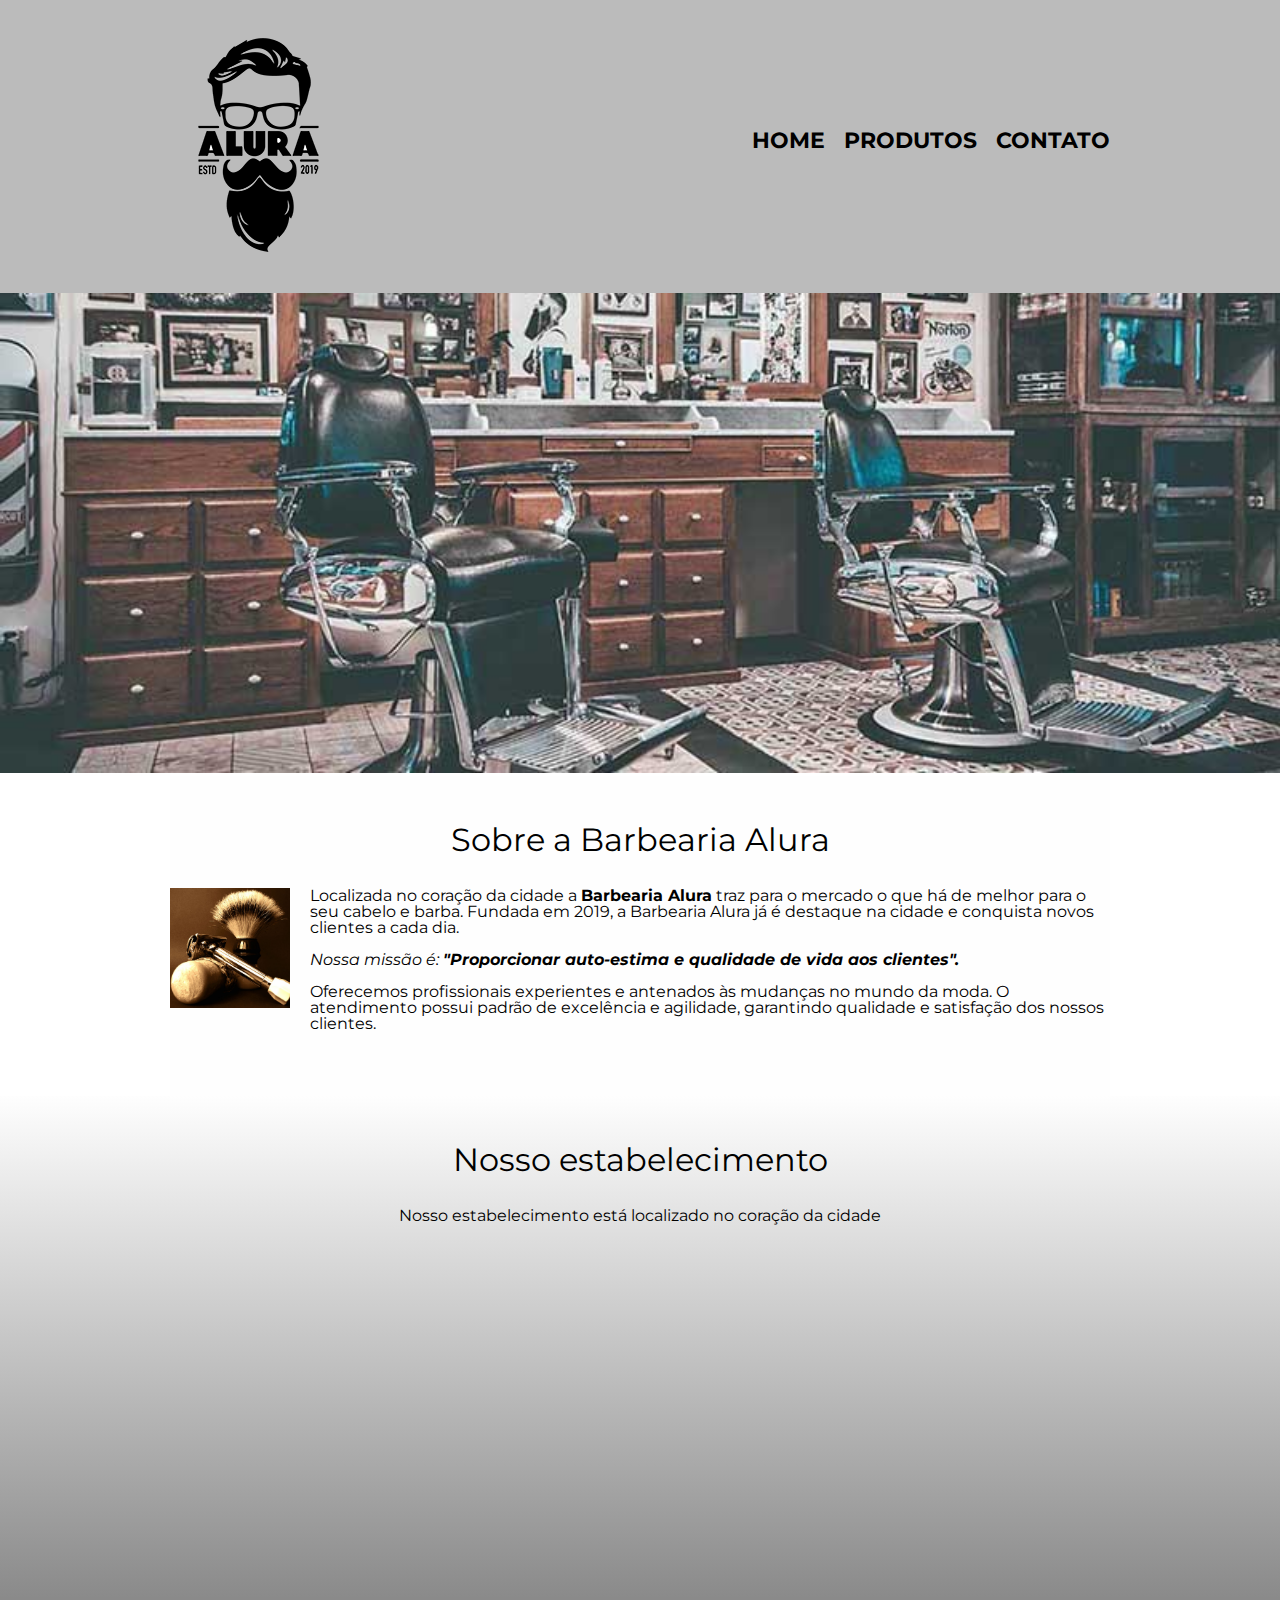
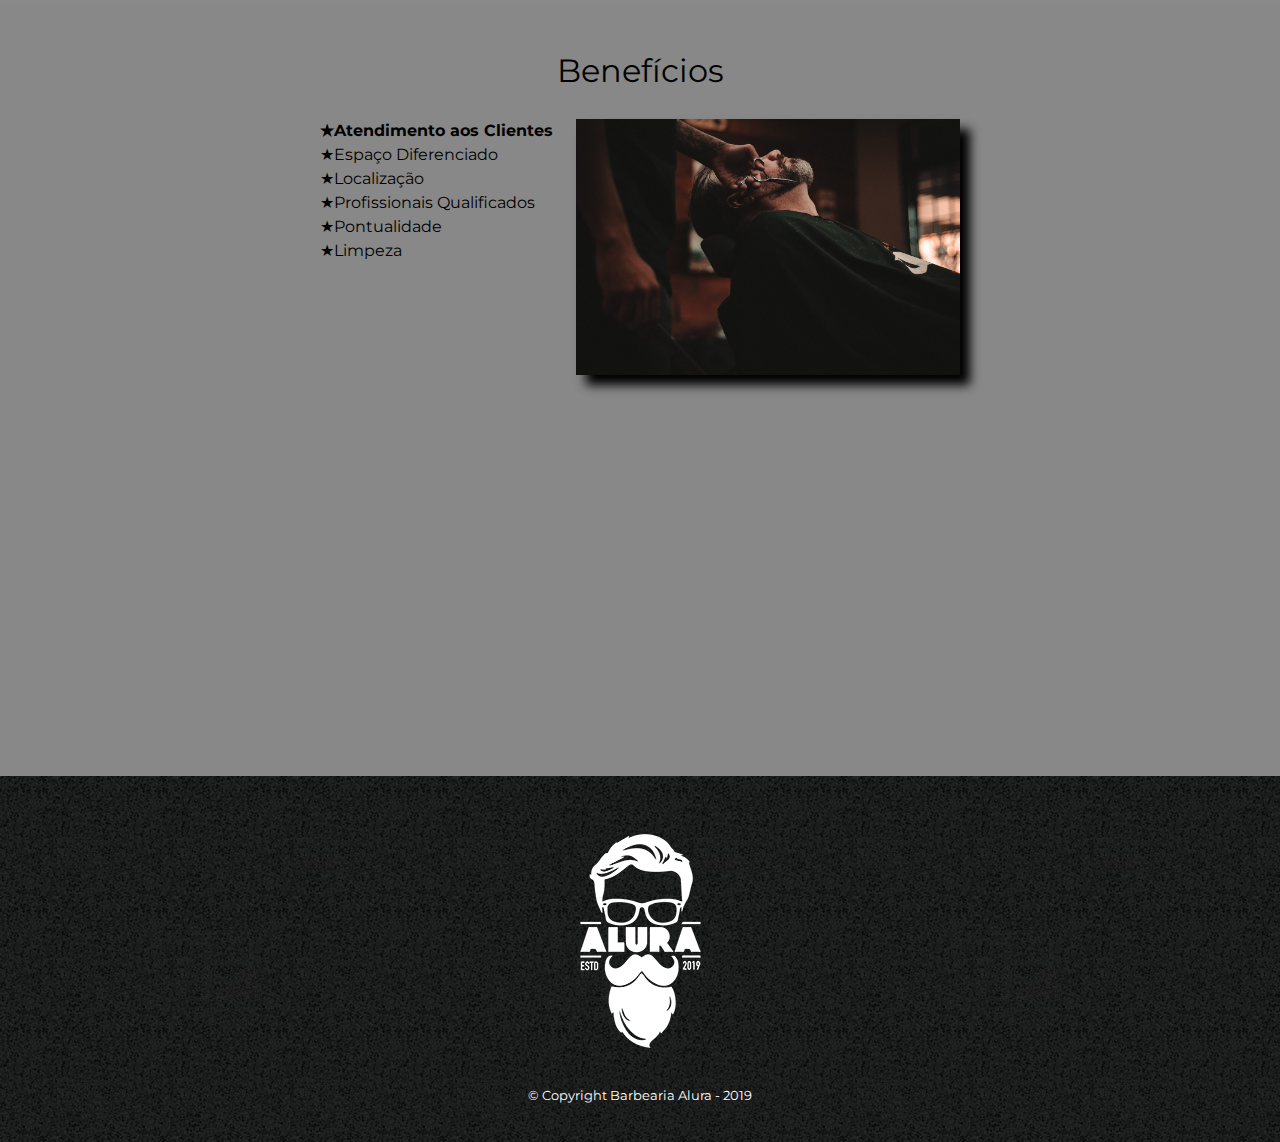
<file: index.html>
<!DOCTYPE html>
<html lang="pt-br">
	<head>
		<meta charset="utf-8">
		<meta name="viewport" content="width=device-width">
		<title>Barbearia Alura</title>
		<link rel="stylesheet" type="text/css" href="reset.css">
		<link rel="stylesheet" type="text/css" href="style.css">
		<link href="https://fonts.googleapis.com/css?family=Montserrat&display=swap" rel="stylesheet">
	</head>
	<body>
		<header>
			<div class="caixa">
				<h1><img src="logo.png"></h1>

				<nav>
					<ul>
						<li><a href="index.html">Home</a></li>
						<li><a href="produtos.html">Produtos</a></li>
						<li><a href="contato.html">Contato</a></li>
					</ul>
				</nav>
			</div>

		</header>
		<img class="banner" src="banner.jpg">

		<main>
			<section class="principal">
				<h2 class="titulo-principal">Sobre a Barbearia Alura</h2>

				<img class="utensilios" src="utensilios.jpg" alt="Utensílios de um barbeiro.">

				<p>Localizada no coração da cidade a <strong>Barbearia Alura</strong> traz para o mercado o que há de melhor para o seu cabelo e barba. Fundada em 2019, a Barbearia Alura já é destaque na cidade e conquista novos clientes a cada dia.</p>

				<p id="missao"><em>Nossa missão é: <strong>"Proporcionar auto-estima e qualidade de vida aos clientes".</strong></em></p>

				<p>Oferecemos profissionais experientes e antenados às mudanças no mundo da moda. O atendimento possui padrão de excelência e agilidade, garantindo qualidade e satisfação dos nossos clientes.</p>
			</section>

			<section class="mapa">
				<h3 class="titulo-principal">Nosso estabelecimento</h3>
				<p>Nosso estabelecimento está localizado no coração da cidade</p>

				<div class="mapa-conteudo">
					<iframe src="https://www.google.com/maps/embed?pb=!1m18!1m12!1m3!1d3656.448598130907!2d-46.634653385542414!3d-23.588239368469353!2m3!1f0!2f0!3f0!3m2!1i1024!2i768!4f13.1!3m3!1m2!1s0x94ce5a2b2ed7f3a1%3A0xab35da2f5ca62674!2sCaelum%20-%20Escola%20de%20Tecnologia!5e0!3m2!1spt-BR!2sbr!4v1580916426151!5m2!1spt-BR!2sbr" width=100% height="300" frameborder="0" style="border:0;" allowfullscreen=""></iframe>
				</div>
			</section>

			<section class="beneficios">
				<h3 class="titulo-principal">Benefícios</h3>

				<div class="conteudo-beneficios">
					<ul class="lista-beneficios">
						<li class="itens">Atendimento aos Clientes</li>
						<li class="itens">Espaço Diferenciado</li>
						<li class="itens">Localização</li>
						<li class="itens">Profissionais Qualificados</li>
						<li class="itens">Pontualidade</li>
						<li class="itens">Limpeza</li>

					</ul><img src="beneficios.jpg" class="imagem-beneficios">

				</div>

				<div class="video">
					<iframe width="100%" height="315" src="https://www.youtube.com/embed/wcVVXUV0YUY" frameborder="0" allow="accelerometer; autoplay; encrypted-media; gyroscope; picture-in-picture" allowfullscreen></iframe>
				</div>

			</section>			
		</main>

		<footer>
			<img src="logo-branco.png">
			<p class="copyright">&copy; Copyright Barbearia Alura - 2019</p>
		</footer>
		
	</body>	
</html>
</file>
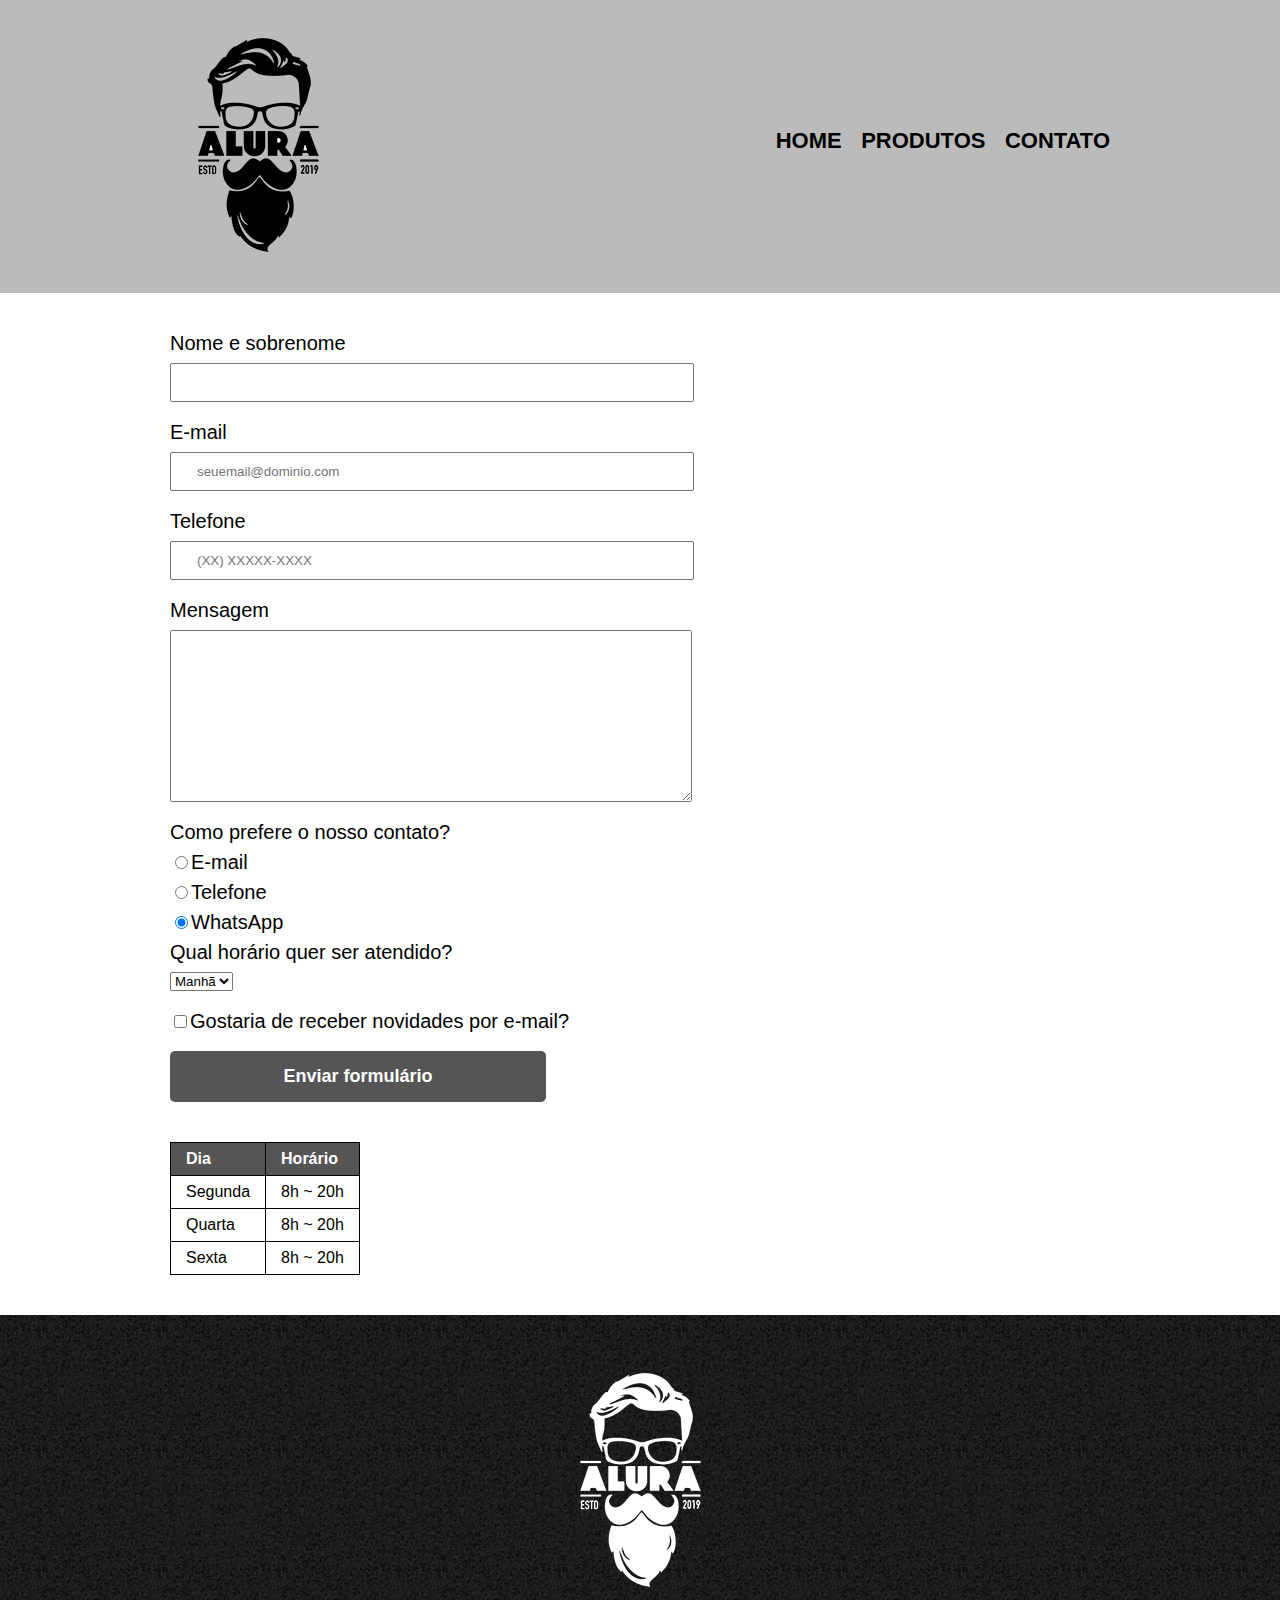
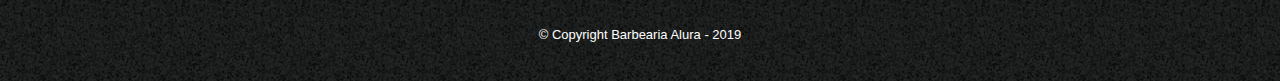
<file: contato.html>
<!DOCTYPE html>
<html lang="pt-br">
	<head>
		<meta charset="utf-8">
		<title>Contato - Barbearia Alura</title>
		<link rel="stylesheet" type="text/css" href="reset.css">
		<link rel="stylesheet" type="text/css" href="style.css">
	</head>

	<body>
		<header>
			<div class="caixa">
				<h1><img src="logo.png" alt="Logo da Barbearia Alura"></h1>

				<nav>
					<ul>
						<li><a href="index.html">Home</a></li>
						<li><a href="produtos.html">Produtos</a></li>
						<li><a href="contato.html">Contato</a></li>
					</ul>
				</nav>
			</div>
		</header>

		<main class="formulario">
			<form>
				<label for="nomesobrenome">Nome e sobrenome</label>
				<input type="text" id="nomesobrenome" class="input-padrao" required>

				<label for="email">E-mail</label>
				<input type="email" id="email" class="input-padrao" required placeholder="seuemail@dominio.com">

				<label for="telefone">Telefone</label>
				<input type="tel" id="telefone" class="input-padrao" required placeholder="(XX) XXXXX-XXXX">

				<label for="mensagem">Mensagem</label>
				<textarea cols="69" rows="10" id="mensagem" class="input-padrao" required></textarea>

				<fieldset>
					<legend>Como prefere o nosso contato?</legend>

					<label for="radio-email"><input type="radio" name="contato" value="email" id="radio-email">E-mail</label>
					

					<label for="radio-telefone"><input type="radio" name="contato" value="telefone" id="radio-telefone">Telefone</label>
					

					<label for="radio-whatsapp"><input type="radio" name="contato" value="whatsapp" id="radio-whatsapp" checked>WhatsApp</label>
					
				</fieldset>

				<fieldset>
					<legend>Qual horário quer ser atendido?</legend>
					<select>
						<option>Manhã</option>
						<option>Tarde</option>
						<option>Noite</option>
					</select>
				</fieldset>

				<label class="checkbox"><input type="checkbox">Gostaria de receber novidades por e-mail?</label>

				<input type="submit" value="Enviar formulário" class="enviar">
			</form>

			<table>
				<thead>
					<tr>
						<td>Dia</td>
						<td>Horário</td>
					</tr>
				</thead>

				<tbody>
					<tr>
						<td>Segunda</td>
						<td>8h ~ 20h</td>
					</tr>

					<tr>
						<td>Quarta</td>
						<td>8h ~ 20h</td>
					</tr>

					<tr>
						<td>Sexta</td>
						<td>8h ~ 20h</td>
					</tr>
				</tbody>
			</table>

		</main>

		<footer>
			<img src="logo-branco.png" alt="Logo da Barbearia Alura">
			<p class="copyright">&copy; Copyright Barbearia Alura - 2019</p>
		</footer>

	</body>

</html>
</file>
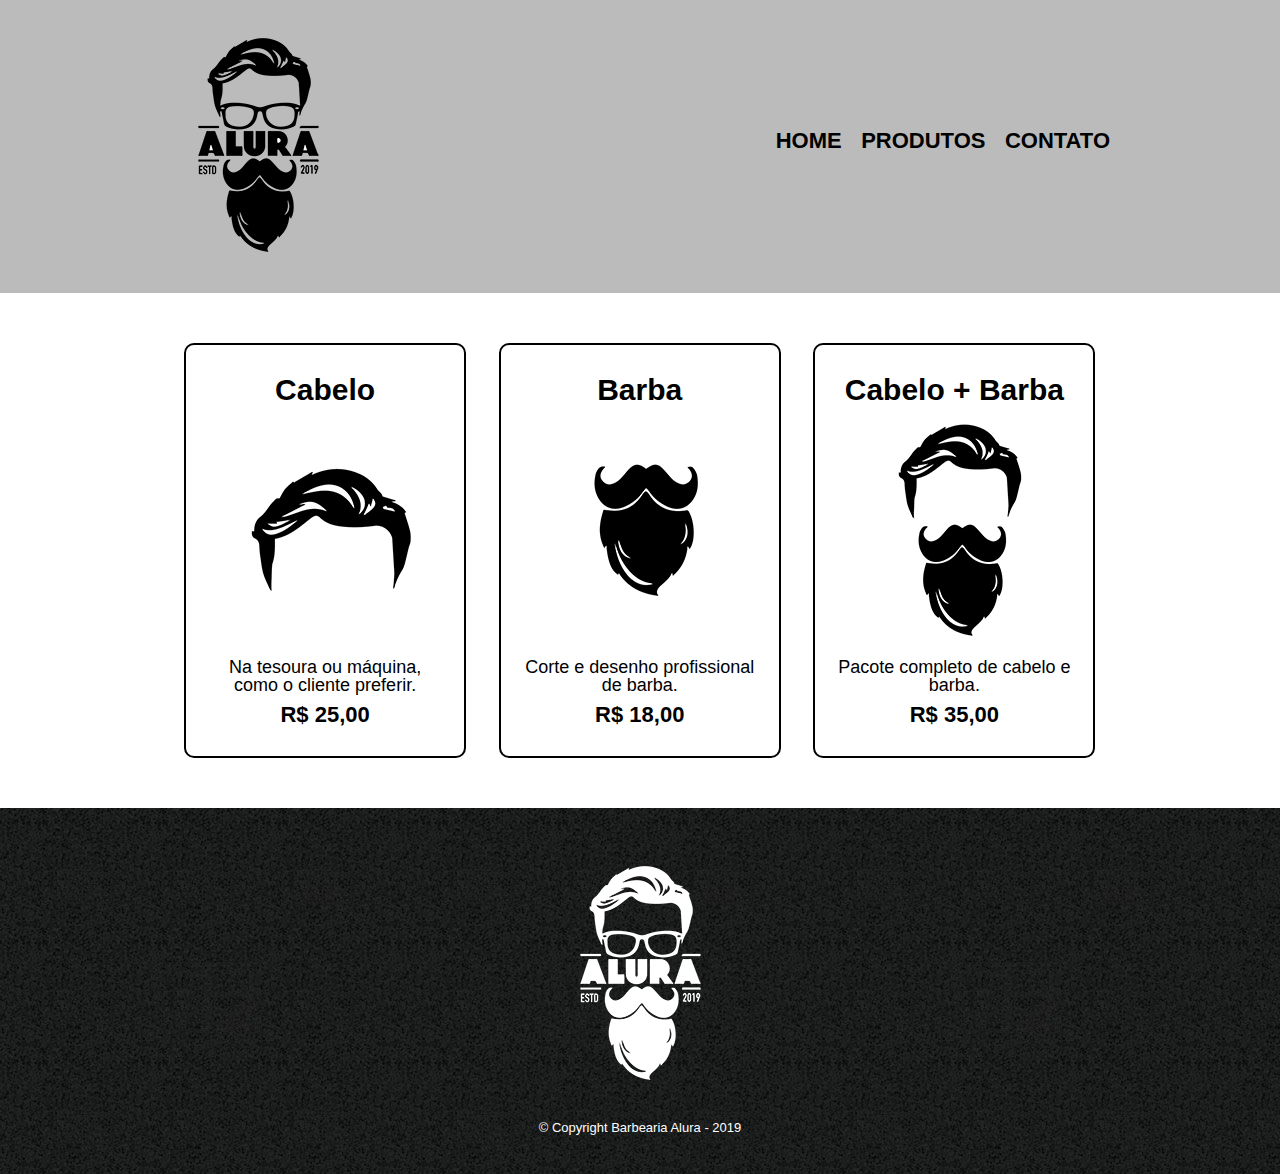
<file: produtos.html>
<!DOCTYPE html>
<html lang="pt-br">
	<head>
		<meta charset="utf-8">
		<title>Produtos - Barbearia Alura</title>
		<link rel="stylesheet" type="text/css" href="reset.css">
		<link rel="stylesheet" type="text/css" href="style.css">
	</head>

	<body>
		<header>
			<div class="caixa">
				<h1><img src="logo.png"></h1>

				<nav>
					<ul>
						<li><a href="index.html">Home</a></li>
						<li><a href="produtos.html">Produtos</a></li>
						<li><a href="contato.html">Contato</a></li>
					</ul>
				</nav>
			</div>
		</header>

		<main>
			<ul class="produtos">
				<li>
					<h2>Cabelo</h2>
					<img src="cabelo.jpg">
					<p class="produto-descricao">Na tesoura ou máquina, como o cliente preferir.</p>
					<p class="produto-preco">R$ 25,00</p>
				</li>

				<li>
					<h2>Barba</h2>
					<img src="barba.jpg">
					<p class="produto-descricao">Corte e desenho profissional de barba.</p>
					<p class="produto-preco">R$ 18,00</p>
				</li>

				<li>
					<h2>Cabelo + Barba</h2>
					<img src="cabelo+barba.jpg">
					<p class="produto-descricao">Pacote completo de cabelo e barba.</p>
					<p class="produto-preco">R$ 35,00</p>
				</li>
			</ul>	
		</main>

		<footer>
			<img src="logo-branco.png">
			<p class="copyright">&copy; Copyright Barbearia Alura - 2019</p>
		</footer>

	</body>

</html>
</file>
<file: style.css>
body {
    font-family: 'Montserrat', sans-serif;
}

.caixa {
	position: relative;
	width: 940px;
	margin: 0 auto;
}


header {
	background: #BBBBBB;
	padding: 20px 0;
}

nav {
	position: absolute;
	top: 110px;
	right: 0;
}

nav li {
	display: inline;
	margin: 0 0 0 15px;
}

nav a {
	text-transform: uppercase;
	color: #000000;
	font-weight: bold;
	font-size: 22px;
	text-decoration: none;
}

nav a:hover {
	color: #CC00EE;
	text-decoration: underline;

}


.produtos {
	width: 940px;
	margin: 0 auto;
	padding: 50px;
}

.produtos li {
	display: inline-block;
	text-align: center;
	width: 30%;
	vertical-align: top;
	margin: 0 1.5%;
	padding: 30px 20px;
	box-sizing: border-box;
	border: 2px solid #000000;
	border-radius: 10px;
}

.produtos li:hover {
	color: #CC00EE;
	border-color: #CC00EE;
}

.produtos li:active {
	color: #EE00CC;
	border-color: #EE00CC;
}

.produtos li:hover h2 {
	font-size: 32px;

}

.produtos h2 {
	font-size: 30px;
	font-weight: bold;
}

.produto-descricao {
	font-size: 18px;
}

.produto-preco {
	font-size: 22px;
	font-weight: bold;
	margin-top: 10px;
}

footer {
	text-align: center;
	background: url("bg.jpg");
	padding: 40px 0;
}

.copyright {
	color: #FFFFFF;
	font-size: 13px;
	margin-top: 20px;
}

.formulario {
	width: 940px;
	margin: 0 auto;
	
}

form {
	margin: 40px 0;
}

form label, form legend {
	display: block;
	font-size: 20px;
	margin: 0 0 10px;
}

.input-padrao {
	display: block;
	margin: 0 0 20px;
	padding: 10px 25px;
	width: 50%;
}

.input-padrao:hover {
	border-color: #CC00EE;
}

.checkbox {
	margin: 20px 0;
}

.enviar {
	width: 40%;
	padding: 15px 0;
	background: #555555;
	color: white;
	font-weight: bold;
	font-size: 18px;
	border: none;
	border-radius: 5px;
	transition: 1s all;
	cursor: pointer;
}

.enviar:hover {
	background: #CC00EE;
}

table {
	margin: 20px 0 40px;
}

thead {
	background: #555555;
	color:  white;
	font-weight: bold;
}

td, th {
	border: 1px solid #000000;
	padding: 8px 15px;
}


/*css da página inicial */
.banner {
	width: 100%;

}

.titulo-principal {
	text-align: center;
	font-size: 2em;
	margin: 0 0 1em;
	clear: left;

}

.principal {
	padding: 3em 0;
	background: #FEFEFE;
	width: 940px;
	margin: 0 auto;
}

.principal p {
	margin: 0 0 1em;
}

.principal strong {
	font-weight: bold;
}

.principal em {
	font-style: italic;
}

.utensilios {
	width: 120px;
	float: left;
	margin: 0 20px 20px 0;
}

.mapa {
	padding: 3em 0;
	background: linear-gradient(#FEFEFE, #888888);
}

.mapa-conteudo {
	width: 940px;
	margin: 0 auto;
}

.mapa p {
	margin: 0 0 2em;
	text-align: center;
}

.beneficios {
	padding: 3em 0;
	background: #888888;
}

.conteudo-beneficios {
	width: 640px;
	margin: 0 auto;
}

.lista-beneficios {
	width: 40%;
	display: inline-block;
	vertical-align: top;
}

.itens {
	line-height: 1.5;
}

.itens:first-child {
	font-weight: bold;
}

.itens:before {
	content: "★";

}

.imagem-beneficios {
	width: 60%;
	opacity: 1;
	transition: 400ms;
	box-shadow: 10px 10px 10px 0 #000000;
}

.imagem-beneficios:hover {
	opacity: 0.3;
}


.video {
	width: 560px;
	margin: 1em auto;
}

@media screen and (max-width: 480px) {
	.caixa, .principal, .conteudo-beneficios, .mapa-conteudo, .video {
		width: auto;
	}

	h1 {
		text-align: center;
	}

	nav {
		position: static;
	}

	.lista-beneficios, .imagem-beneficios {
		width: 100%;

	}

}
</file>
